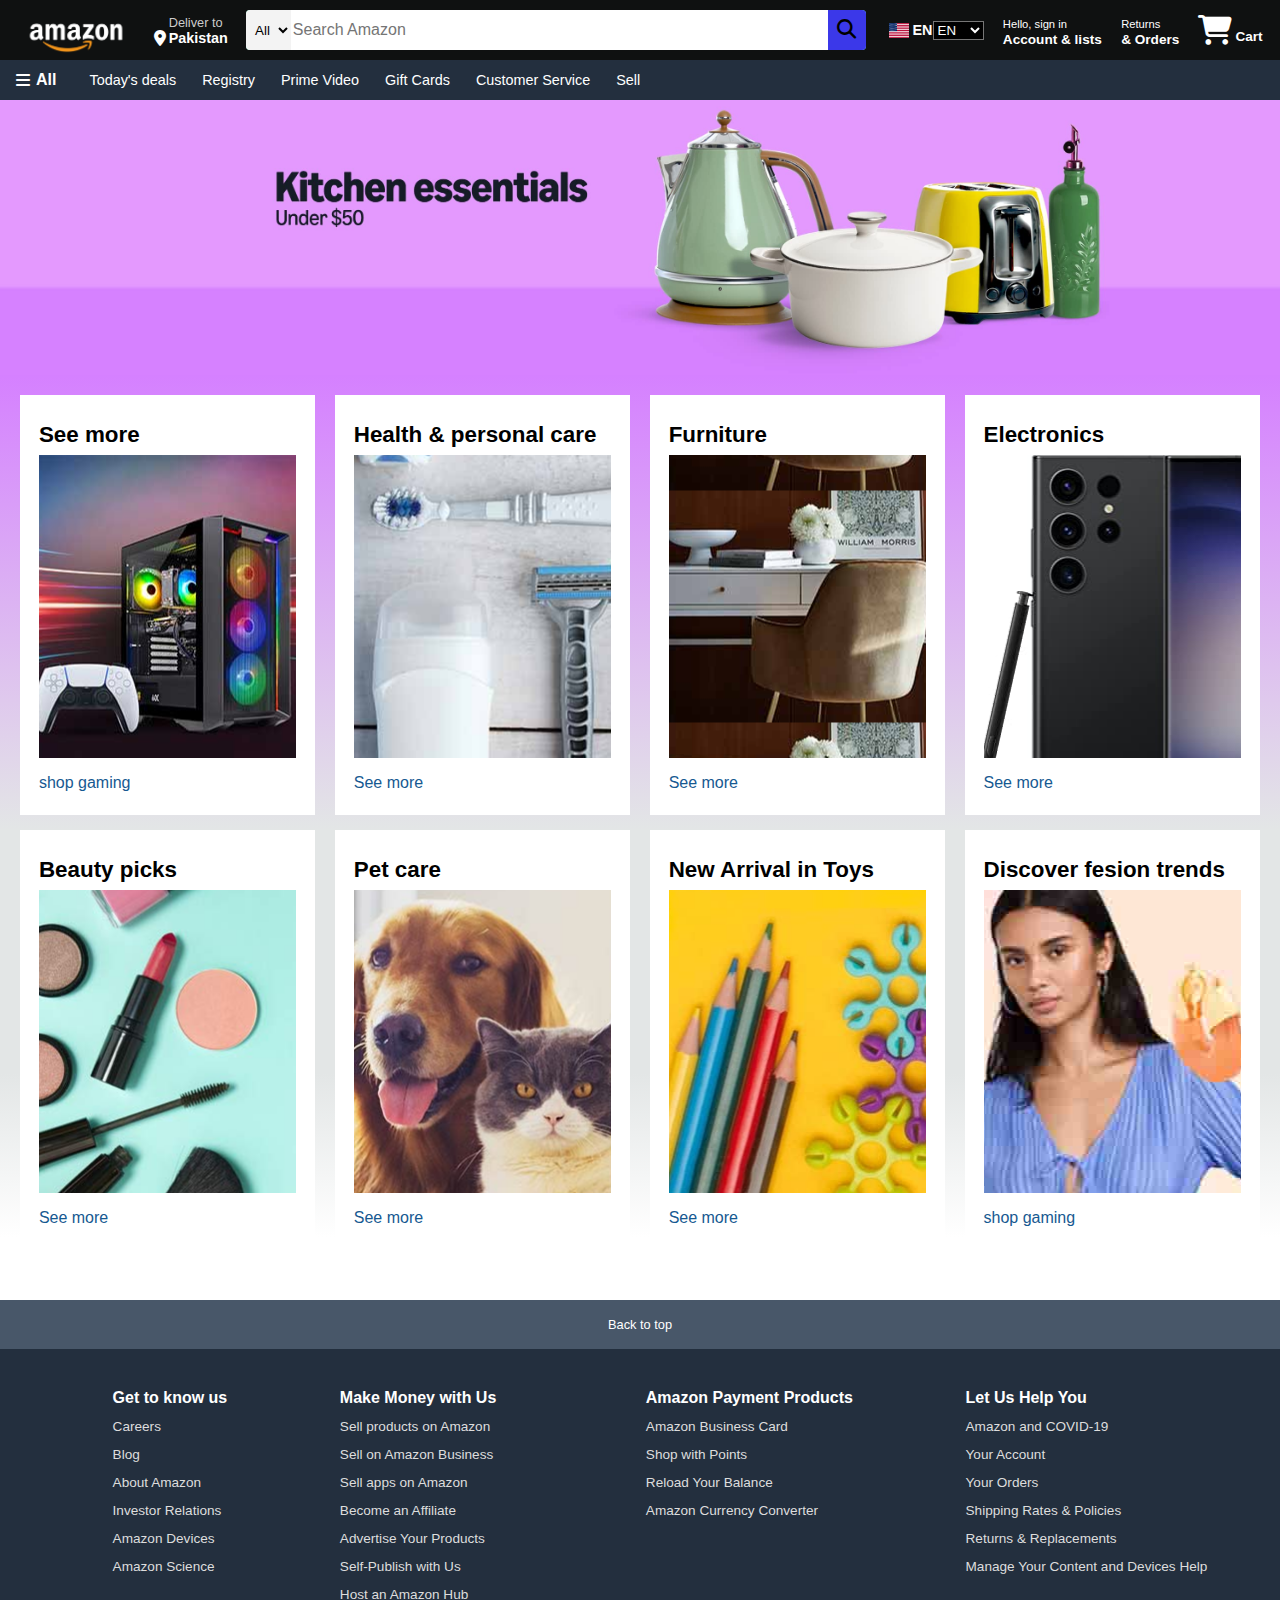
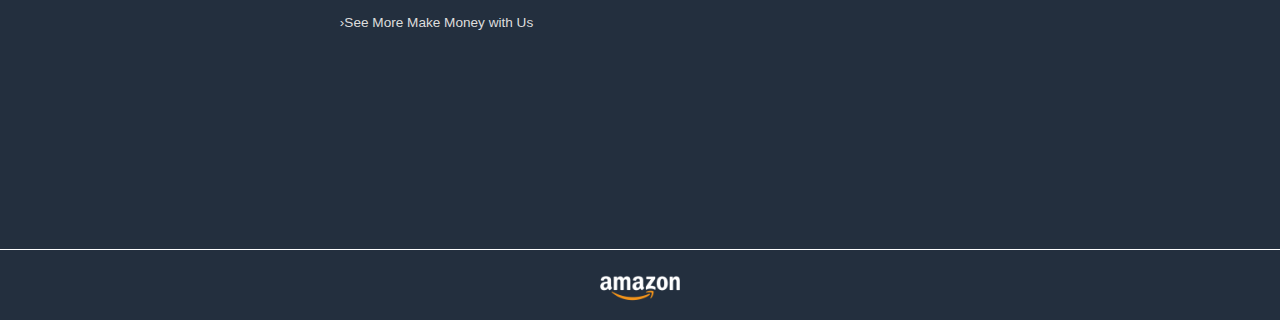
<file: index.html>
<!DOCTYPE html>
<html lang="en">

<head>
    <meta charset="UTF-8">
    <meta name="viewport" content="width=device-width, initial-scale=1.0">
    <title>Amazon.com</title>
    <link rel="stylesheet" href="https://cdnjs.cloudflare.com/ajax/libs/font-awesome/6.7.2/css/all.min.css"
        integrity="sha512-Evv84Mr4kqVGRNSgIGL/F/aIDqQb7xQ2vcrdIwxfjThSH8CSR7PBEakCr51Ck+w+/U6swU2Im1vVX0SVk9ABhg=="
        crossorigin="anonymous" referrerpolicy="no-referrer" />
    <link rel="stylesheet" href="style.css">
    <link rel="stylesheet" media="screen and (max-width: 1150px)" href="style-phone.css">
</head>

<body>
    <header>
        <!-- Nav-Bar -->
        <!-- Box1 -->
        <div class="navbar">
            <div class="nav-logo border">
                <div class="logo cursor-pointer"></div>
            </div>
            <!-- box2 -->
            <div class="nav-address border cursor-pointer">
                <p class="add-first">Deliver to</p>
                <div class="add-icon">
                    <i class="fa-solid fa-location-dot"></i>
                    <p class="add-second">Pakistan</p>
                </div>
            </div>
            <!-- box3 -->
            <div class="nav-search">
                <select class="search-select cursor-pointer">
                    <option>All</option>
                </select>
                <input placeholder="Search Amazon" class="search-input">
                <div class="search-icon cursor-pointer">
                    <i class="fa-solid fa-magnifying-glass"></i>
                </div>
            </div>
            <!-- box4 -->
            <div class="language border">
                <img class="flag-img" src="/images/USA-flag.png" alt="USA-flag">
                <p class="lang-option">EN</p>
                <select class="lang-select">
                    <option>EN</option>
                    <option>FRN</option>
                    <option>GER</option>
                    <option>SPN</option>
                </select>
            </div>
            <!-- box5 -->
            <div class="nav-signin border cursor-pointer">
                <p><span>Hello, sign in</span></p>
                <p class="nav-second">Account & lists</p>
            </div>
            <div class="nav-signin border cursor-pointer">
                <p><span>Returns</span></p>
                <p class="nav-second">& Orders</p>
            </div>
            <!-- box6 -->
            <div class="nav-cart cursor-pointer">
                <i class="fa-solid fa-cart-shopping"></i>
                Cart
            </div>
        </div>

        <!-- Panel-box -->
        <!-- box1 -->
        <div class="panel">
            <div class="panel-all border-blue cursor-pointer">
                <i class="fa-solid fa-bars"></i>
                All
            </div>
            <div class="panel-ops">
                <ul>
                    <li class="border-blue cursor-pointer">Today's deals</li>
                    <li class="border-blue cursor-pointer">Registry</li>
                    <li class="border-blue cursor-pointer">Prime Video</li>
                    <li class="border-blue cursor-pointer">Gift Cards</li>
                    <li class="border-blue cursor-pointer">Customer Service</li>
                    <li class="border-blue cursor-pointer">Sell</li>
                </ul>
            </div>
            <!-- <div class="panel-deals">
                Shop deals in Electronics
            </div> -->
        </div>
    </header>
    <div class="hero-section cursor-pointer">
    </div>
    <div class="shop-section">
        <div class="box">
            <div class="box-content">
                <h2>See more</h2>
            <div class="box-image1 cursor-pointer" style="background-image: url('images/box01_image.jpg');">
            
            </div>
            <p class="cursor-pointer" >shop gaming</p>
            </div>
        </div>
        <div class="box">
            <div class="box-content">
                <h2>Health & personal care</h2>
            <div class="box-image2 cursor-pointer" style="background-image: url('images/box2_image.jpg');">
            
            </div>
            <p class="cursor-pointer" >See more</p>
            </div>
        </div>
        <div class="box">
            <div class="box-content">
                <h2>Furniture</h2>
            <div class="box-image3 cursor-pointer" style="background-image: url('images/box3_image.jpg');">
            
            </div>
            <p class="cursor-pointer" >See more</p>
            </div>
        </div>
        <div class="box">
            <div class="box-content">
                <h2>Electronics</h2>
            <div class="box-image4 cursor-pointer" style="background-image: url('images/box4_image.jpg');">
            
            </div>
            <p class="cursor-pointer" >See more</p>
            </div>
        </div>

    </div>
    <div class="shop-section2">
        <div class="box">
            <div class="box-content">
                <h2>Beauty picks</h2>
            <div class="box-image5 cursor-pointer" style="background-image: url('images/box5_image.jpg');">
            
            </div>
            <p class="cursor-pointer" >See more</p>
            </div>
        </div>
        <div class="box">
            <div class="box-content">
                <h2>Pet care</h2>
            <div class="box-image6 cursor-pointer" style="background-image: url('images/box6_image.jpg');">
            
            </div>
            <p class="cursor-pointer" >See more</p>
            </div>
        </div>
        <div class="box">
            <div class="box-content">
                <h2>New Arrival in Toys</h2>
            <div class="box-image7 cursor-pointer" style="background-image: url('images/box7_image.jpg');">
            
            </div>
            <p class="cursor-pointer" >See more</p>
            </div>
        </div>
        <div class="box">
            <div class="box-content">
                <h2>Discover fesion trends</h2>
            <div class="box-image8 cursor-pointer" style="background-image: url('images/box8_image.jpg');">
            
            </div> 
            <p class="cursor-pointer" >shop gaming</p>
            </div>
        </div>
    </div>
    <footer>
        <div class="foot-panel1 cursor-pointer">
            Back to top
        </div>
        <div class="foot-panel2">
            <div class="panel2-colum cursor-pointer"
            >
                <ul>
                    <p>Get to know us</p>
                <li> <a>Careers</a> </li>
                <li> <a>Blog</a> </li>
                <li> <a>About Amazon</a> </li>
                <li> <a>Investor Relations</a> </li>
                <li> <a>Amazon Devices</a> </li>
                <li> <a>Amazon Science</a> </li>
            </ul>
            </div>
            <div class="panel2-colum cursor-pointer"
            >
                <ul>
                    <p>Make Money with Us</p>
                <li> <a>Sell products on Amazon</a> </li>
                <li> <a>Sell on Amazon Business</a> </li>
                <li> <a>Sell apps on Amazon</a> </li>
                <li> <a>Become an Affiliate</a> </li>
                <li> <a>Advertise Your Products</a> </li>
                <li> <a>Self-Publish with Us</a> </li>
                <li> <a>Host an Amazon Hub</a> </li>
                <li> <a>›See More Make Money with Us</a> </li>
                </ul>
            </div>
            <div class="panel2-colum cursor-pointer"
            >
                <ul>
                    <p>Amazon Payment Products</p>
                <li> <a>Amazon Business Card</a> </li>
                <li> <a>Shop with Points</a> </li>
                <li> <a>Reload Your Balance</a> </li>
                <li> <a>Amazon Currency Converter </a> </li>
            </ul>
            </div>
            <div class="panel2-colum cursor-pointer"
            >
                <ul>
                    <p>Let Us Help You</p>
                <li> <a>Amazon and COVID-19</a> </li>
                <li> <a>Your Account</a> </li>
                <li> <a>Your Orders</a> </li>
                <li> <a>Shipping Rates & Policies</a> </li>
                <li> <a>Returns & Replacements</a> </li>
                <li> <a>Manage Your Content and Devices Help</a> </li>
            </ul>
            </div>
        </div>
        <div class="foot-panel3">
            <div class="logo2 cursor-pointer">

            </div>
        </div>
    </footer>
</body>

</html>
</file>
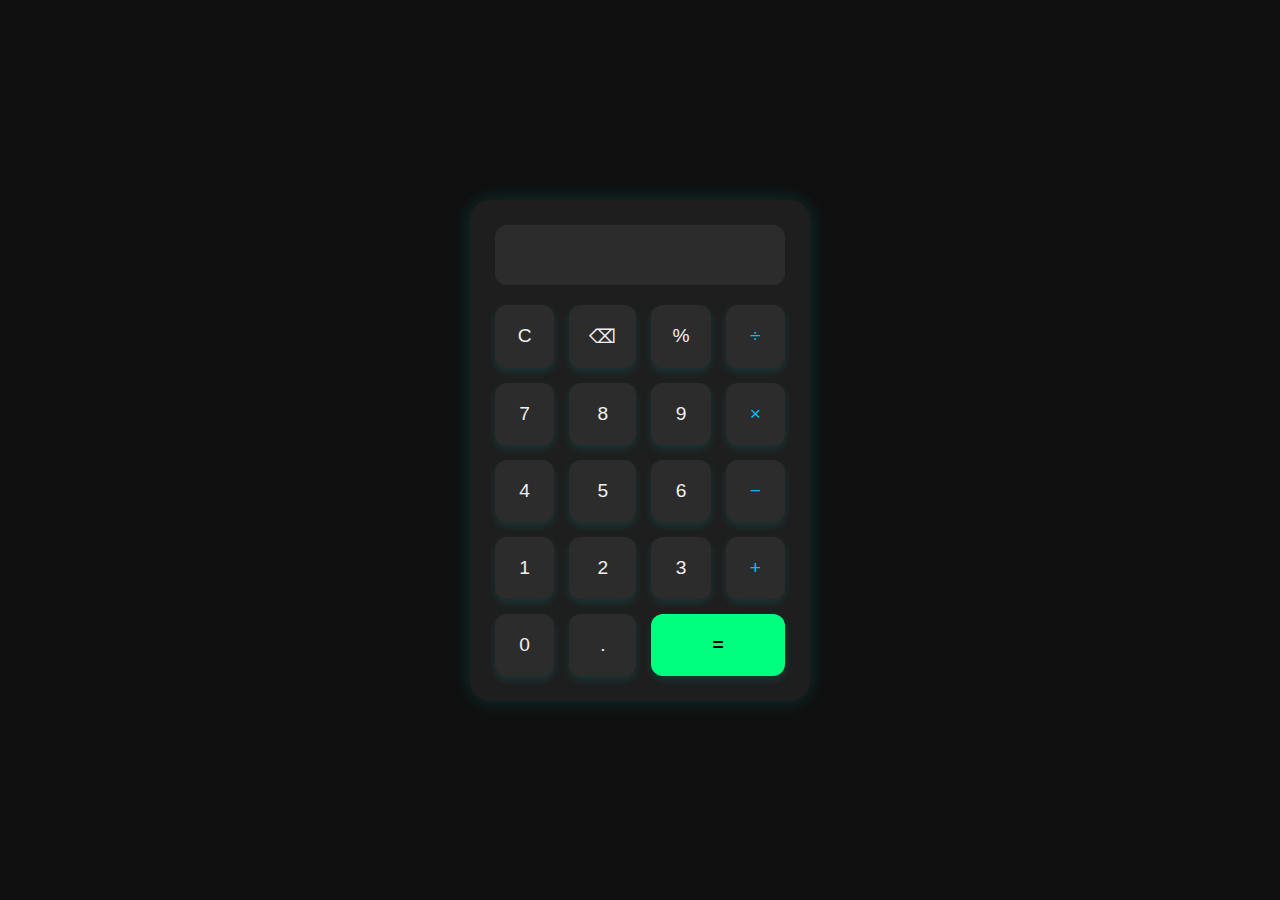
<file: Calculator/index.html>
<!DOCTYPE html>
<html lang="en">
<head>
  <meta charset="UTF-8" />
  <meta name="viewport" content="width=device-width, initial-scale=1.0"/>
  <title>Modern Calculator</title>
  <link rel="stylesheet" href="style.css"/>
</head>
<body>
  <div class="calculator">
    <input type="text" class="display" id="display" disabled />
    <div class="buttons">
      <button class="btn" onclick="clearDisplay()">C</button>
      <button class="btn" onclick="deleteLast()">⌫</button>
      <button class="btn" onclick="appendValue('%')">%</button>
      <button class="btn operator" onclick="appendValue('/')">÷</button>

      <button class="btn" onclick="appendValue('7')">7</button>
      <button class="btn" onclick="appendValue('8')">8</button>
      <button class="btn" onclick="appendValue('9')">9</button>
      <button class="btn operator" onclick="appendValue('*')">×</button>

      <button class="btn" onclick="appendValue('4')">4</button>
      <button class="btn" onclick="appendValue('5')">5</button>
      <button class="btn" onclick="appendValue('6')">6</button>
      <button class="btn operator" onclick="appendValue('-')">−</button>

      <button class="btn" onclick="appendValue('1')">1</button>
      <button class="btn" onclick="appendValue('2')">2</button>
      <button class="btn" onclick="appendValue('3')">3</button>
      <button class="btn operator" onclick="appendValue('+')">+</button>

      <button class="btn" onclick="appendValue('0')">0</button>
      <button class="btn" onclick="appendValue('.')">.</button>
      <button class="btn equal" onclick="calculate()">=</button>
    </div>
  </div>
  <script src="script.js"></script>
</body>
</html>
</file>
<file: style.css>
*{
    margin: 0;
    font-family: Arial, Helvetica, sans-serif;
    border: border-box;
}
.navbar{
    height: 60px;
    background-color: #0f1111;
    color: white;
    display: flex;
    align-items: center;
    justify-content: space-evenly;
}

.nav-logo{
    height: 50px;
    width: 116px;
}
.cursor-pointer{
    cursor: pointer;
}

.logo{
    background-image: url("/images/amazon_logo.png");
    width: 100%;
    height: 50px;
    background-size: cover;
}
.border{
    border: 1.5px solid transparent;
}
.border:hover{
    border: 1.5px solid #fff;
}
/* box2 */
.add-first{
color: #cccccc;
font-size: 0.8rem;
margin-left: 15px;
}
.add-second{
font-size: 0.9rem;
margin-left: 3px;
font-weight: 600;
}
.add-icon{
    display: flex;
    align-items: center;
}
/* box3 */
.nav-search{
    display: flex;
    justify-content: space-evenly;
    background-color: aquamarine;
    width: 620px;
    height: 40px;
    border-radius: 4px;
}
.nav-search:hover{
    border: 2px solid rgb(59, 56, 233);
}
.search-select{
    background-color: #f3f3f3;
    width: 52px;
    text-align: center;
    border-bottom-left-radius: 4px;
    border-top-left-radius: 4px;
    border: none;
}
.search-input{
    width: 100%;
    font-size: 1rem;
    border: none;
}
.search-icon{
    width: 45px;
    display: flex;
    justify-content: center;
    align-items: center;
    font-size: 1.2rem;
    background-color: rgb(59, 56, 233);
    color: black;
    border-top-right-radius: 4px;
    border-bottom-right-radius: 4px;
}

/* box4 */

.language{
    display: flex;
    justify-content: center;
    align-items: center;
}
.lang-option{
    font-size: 0.9rem;
    margin-left: 4px;
    font-weight: 600;
}
.lang-select{
background-color: black;
color: #fff;
}
.flag-img{
    height: 15px;
    width: 20px;
    margin-left: 4px;
}

/* box5 */
span{
    font-size: 0.7rem;
}
.nav-second{
    font-size: 0.85rem;
    font-weight: 700;
}

/* box6 */
.nav-cart i{
font-size: 30px;
}

.nav-cart{
    font-size: 0.85rem;
    font-weight: 600;
}

/* Panel */

/* box1 */

.panel{
    height: 40px;
    background-color: #232f3e;
    display: flex;
    color: #fff;
    /* justify-content: space-evenly; */
    align-items: center;
}
.panel-ops ul{
    display: flex;
    width: 70%;
    font-size: 0.9rem;
    padding: 12px 4px 13px;
    list-style: none;
    flex-flow: row;
}
.panel-ops li{
    margin: 0px 12px;
    white-space: nowrap;
    height: 39px;
    width: auto;
    display: flex;
    align-items: center;
    justify-content: center;
}
.panel-all{
    margin: 0px 15px;
    font-weight: 700;
    height: 39px;
    width: auto;
    display: flex;
    align-items: center;
    justify-content: center;
    gap: 6px;
}
.border-blue{
    border: 1px solid transparent;
}
.border-blue:hover{
    border: 1px solid rgb(59, 56, 233);
}

/* Hero Section */

.hero-section{
    background-image: url('/images/hero_image2.jpg');
        height: 275px;
    background-size: cover;
}

/* Shop section */

.box{
    border: 2px solid black;
    height: 420px;
    width: 23%;
    background-color: #fff;
    border: none;
}
.shop-section{
    display: flex;
    justify-content: space-evenly;
    background-color: #d580ff;
    background: linear-gradient(
    to bottom,
    #d580ff 0%,
    #e3e6e6 100%);
    padding: 20px 0px 15px;
    /* height: 700px; */
}
.box-image1{
    height: 303px;
    margin: 0.4rem 0rem 1rem 0rem;
    background-position: 50%;
}
.box-content{
    margin: 0rem 0.75rem;
    padding: 1rem 0.4rem;
}
.box-content h2{
    font-size: 1.4rem;
    margin-top: 0.7rem;
}
.box-content p{
    color: #165991;
    font-weight: 300;
}
.box2{
    border: 2px solid black;
    height: 420px;
    width: 23%;
    background-color: #fff;
    border: none;
}
.shop-section2{
    display: flex;
    justify-content: space-evenly;
    background-color: #e3e6e6;
    background: linear-gradient(to bottom, #e3e6e6 58%, #ffffff 97%);
}
.box-image2{
    height: 303px;
    margin: 0.4rem 0rem 1rem 0rem;
    background-position: 50%;
    }
    .box-image3{
    height: 303px;
    margin: 0.4rem 0rem 1rem 0rem;
    background-position: 50%;
    }
    .box-image4{
    height: 303px;
    margin: 0.4rem 0rem 1rem 0rem;
    background-position: 15% 0%;
    }
    .box-image5{
    height: 303px;
    margin: 0.4rem 0rem 1rem 0rem;
    background-position: 50%;
    }
    .box-image6{
    height: 303px;
    margin: 0.4rem 0rem 1rem 0rem;
    background-position: 48% 31%;
    }
    .box-image7{
    height: 303px;
    margin: 0.4rem 0rem 1rem 0rem;
    background-position: 94% 99%;
    }
    .box-image8{
    height: 303px;
    margin: 0.4rem 0rem 1rem 0rem;
    background-position: 75% 0%;
    }
    footer{
        margin-top: 50px;
    }
    
    .foot-panel1{
        background-color: #485769;
        color: #fff;
        height: 49px;
        display: flex;
        justify-content: center;
        align-items: center;
        font-size: 0.8rem;
    }
    .foot-panel2{
        background-color: #232f3e;
        color: #ddd;
        height: 500px;
        display: flex;
        justify-content: space-evenly;
    }
    .panel2-colum a{
        font-size: 0.85rem;
        margin-top: 10px;
    }
    .panel2-colum{
        margin-top: 40px;
    }
    .panel2-colum li{
        margin-top: 10px;
        list-style: none;
    }
    ul p{
        font-weight: bold;
        color: #fff;
    }
    .panel2-colum a:hover{
    text-decoration: underline;
    }
    .foot-panel3{
        background-color: #232f3e;
        color: #ddd;
        border-top: 0.2px solid #fff;
        height: 70px;
        display: flex;
        justify-content: center;
        align-items: center;
    }
    .logo2{
        background-image: url("/images/amazon_logo.png");
    width: 100px;
    height: 50px;
    background-size: cover;
    }
</file>
<file: style-phone.css>
/* navbar */

    .navbar{
        min-width: 667px;
     }
     .log{
        width: 72%;
        height: 50px;
     }
     .nav-address{
        margin: 0px 8px;
     }
     .add-first{
        font-size: 0.5rem;
     }
     .add-second{
        font-size: 0.6rem;
     }
     .nav-search{
        width: 200px;
     }
     .lang-select{
        width: 16px;
     }
     .nav-signin{
        width: 75px;
     }
     .nav-second{
        width: 60px;
     }
     .nav-cart{
        width: 70px;
     }
         .panel{
        min-width: 667px
     }
    
    /* Hero-section */
    .shop-section2{
    flex-direction: column;
    justify-content: center;
    align-items: center;
    min-width: 667px;
}
     .shop-section{
    min-width: 667px;
    flex-direction: column;
    justify-content: center;
    align-items: center;
     }
     .box{
    height: 420px;
    width: 81%;
    margin: 16px 0px
     }
     .hero-section{
        min-width: 667px;
     }

     /* footer */
     .foot-panel2{
        min-width: 667px;
     }
     .panel2-colum{
        margin-right: 30px;
     }
     .foot-panel1{
        min-width: 667px;
     }
     .foot-panel3{
        min-width: 667px;
     }
</file>
<file: Calculator/style.css>
* {
  margin: 0;
  padding: 0;
  box-sizing: border-box;
  font-family: 'Segoe UI', sans-serif;
}

body {
  background: #0f0f0f;
  display: flex;
  justify-content: center;
  align-items: center;
  height: 100vh;
}

.calculator {
  background: #1e1e1e;
  border-radius: 20px;
  padding: 25px;
  width: 340px;
  box-shadow: 0 0 20px rgba(0, 255, 255, 0.15);
}

.display {
  width: 100%;
  height: 60px;
  background: #2c2c2c;
  color: #00ffcc;
  font-size: 2rem;
  text-align: right;
  padding: 10px 15px;
  border: none;
  border-radius: 12px;
  margin-bottom: 20px;
}

.buttons {
  display: grid;
  grid-template-columns: repeat(4, 1fr);
  gap: 15px;
}

.btn {
  padding: 20px;
  font-weight: 500;
  font-size: 1.2rem;
  border: none;
  border-radius: 12px;
  background: #2c2c2c;
  color: #f0f0f0;
  cursor: pointer;
  transition: 0.2s ease-in-out;
  box-shadow: 0 4px 8px rgba(0, 255, 255, 0.1);
}

.btn:hover {
  background: #3d3d3d;
}

.operator {
  color: #00bfff;
}

.equal {
  grid-column: span 2;
  background: #00ff7f;
  color: #000;
  font-weight: bold;
}

.equal:hover {
  background: #00e673;
}
</file>
